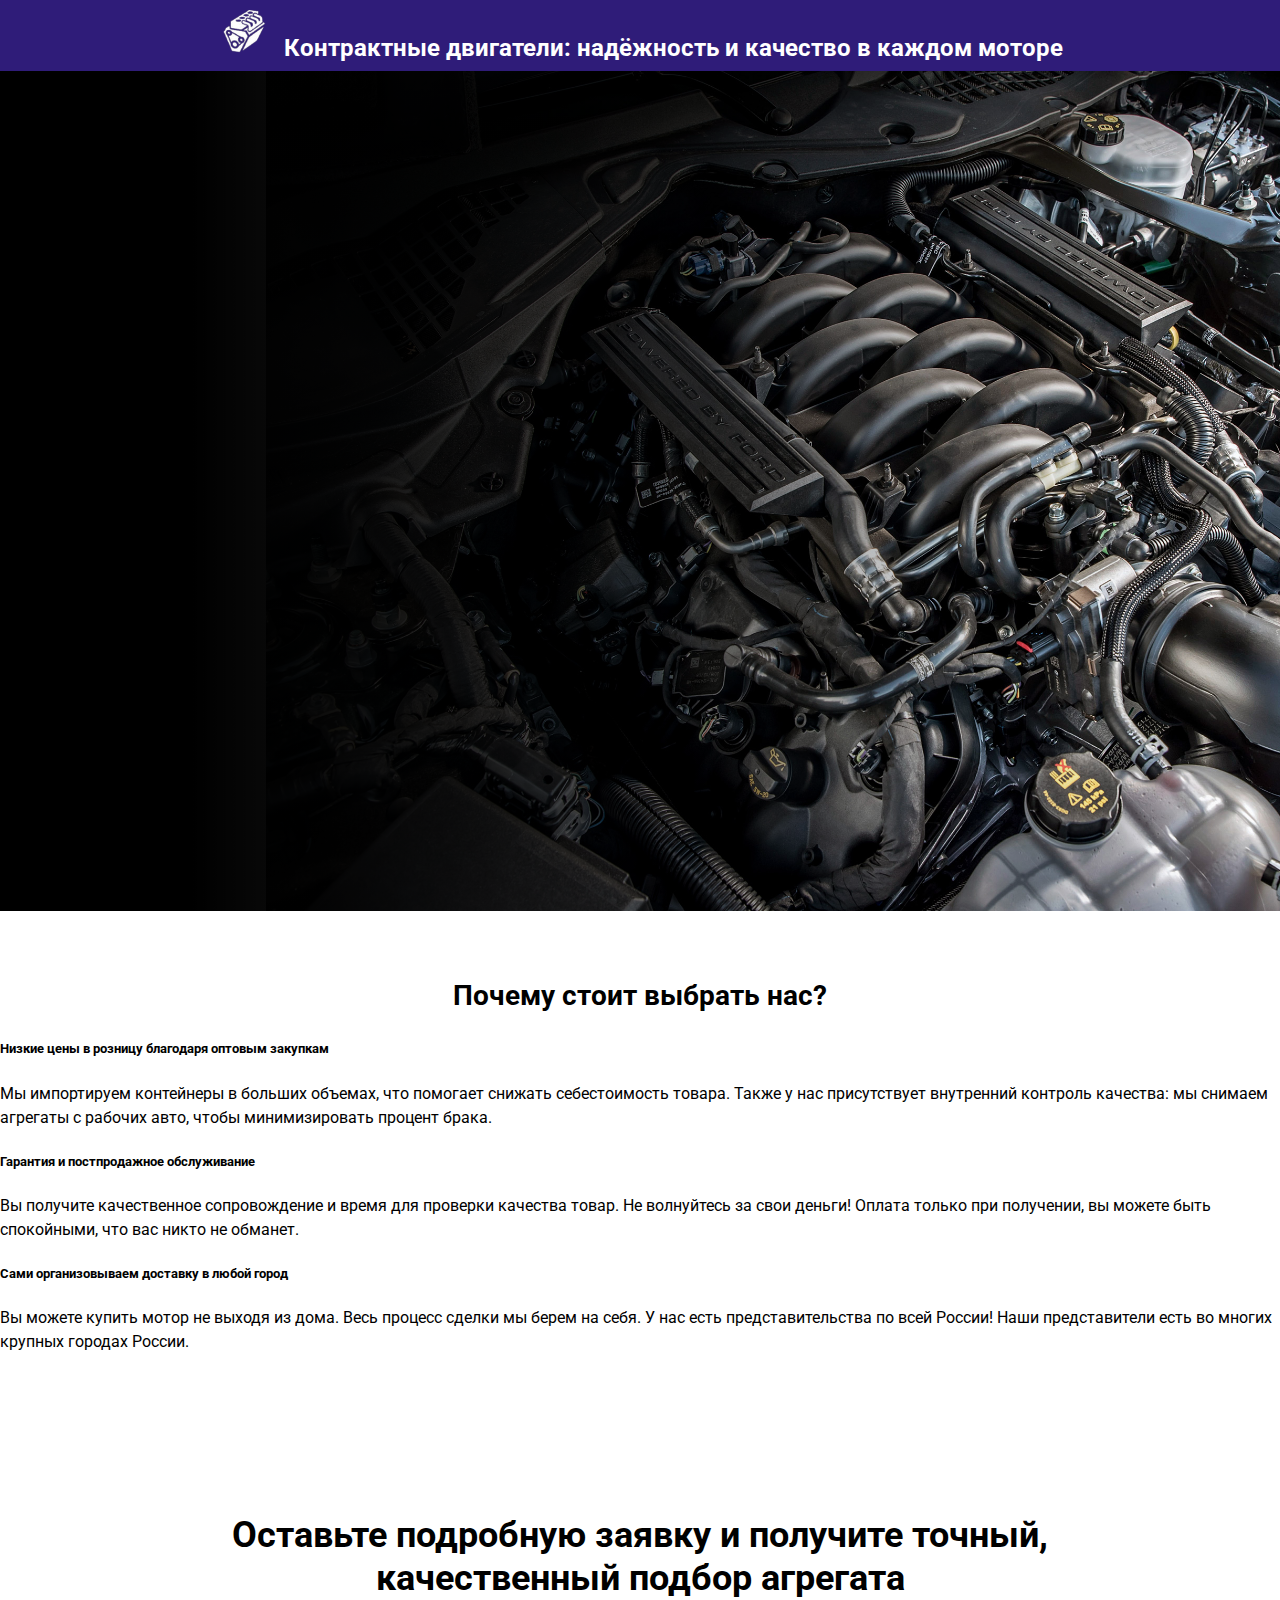
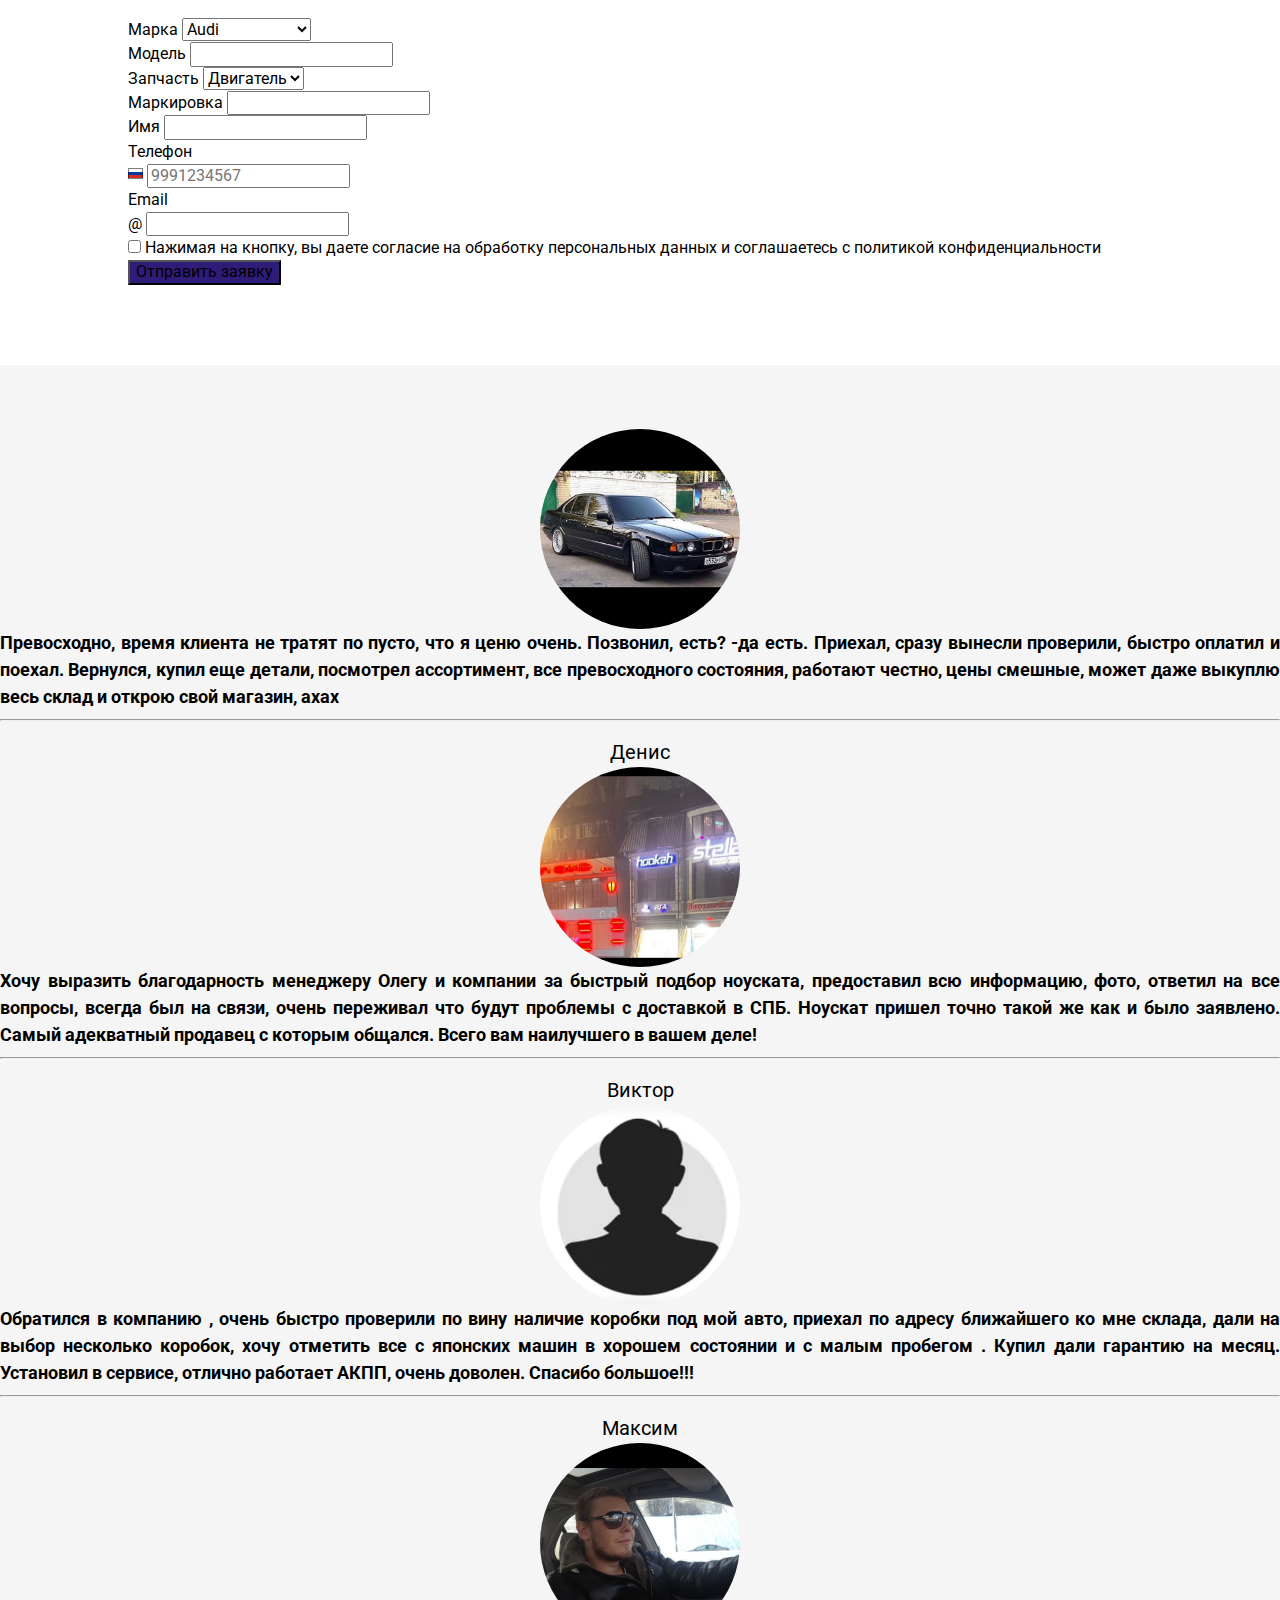
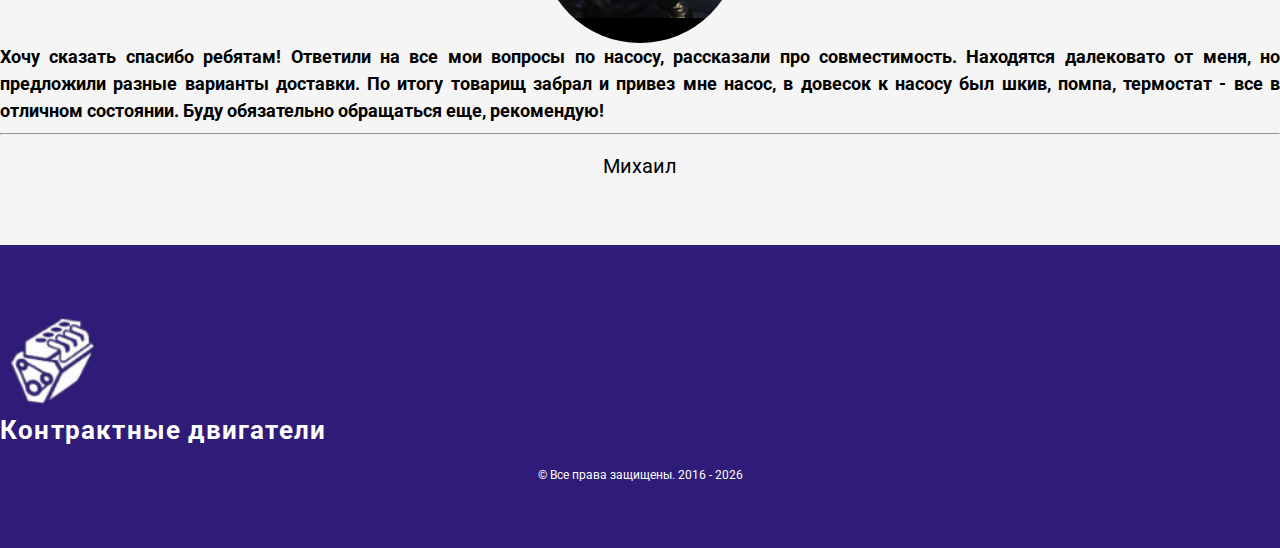
<file: index.html>
<!DOCTYPE html>
<html lang="ru">

<head>
  <meta charset="UTF-8" />
  <meta name="viewport" content="width=device-width, initial-scale=1.0" />
  <meta name="description" content="Контрактные двигатели: надёжность и качество в каждом моторе." />
  <meta property="og:title" content="Знакомства в Донбассе" />
  <meta property="og:description"
    content="Найди свою вторую половинку! Тысячи анкет, проверенные профили, бесплатная регистрация." />
  <meta property="og:image" content="https://znakomstva-v.live/img/logo.png" />
  <meta property="og:url" content="https://yoursite.com" />
  <meta property="og:type" content="website" />
  <meta property="og:site_name" content="Контрактные двигатели" />
  <link rel="icon" type="image/png" href="/img/favicon/favicon-96x96.png" sizes="96x96" />
  <link rel="icon" type="image/svg+xml" href="/img/favicon/favicon.svg" />
  <link rel="shortcut icon" href="/img/favicon/favicon.ico" />
  <link rel="apple-touch-icon" sizes="180x180" href="/img/favicon/apple-touch-icon.png" />
  <title>Контрактные двигатели</title>
  <link href="https://fonts.googleapis.com/css2?family=Montserrat:wght@700&display=swap" rel="stylesheet" />
  <link href="https://cdn.jsdelivr.net/npm/bootstrap@5.3.2/dist/css/bootstrap.min.css" rel="stylesheet"
    integrity="sha384-T3c6CoIi6uLrA9TneNEoa7RxnatzjcDSCmG1MXxSR1GAsXEV/Dwwykc2MPK8M2HN" crossorigin="anonymous" />
  <link rel="stylesheet" href="./css/main.css" />
</head>

<body>
  <header class="header">
    <div class="header-logo">
      <img src="./img/logo.png" alt="engine" class="header-logo__img" />
      <span>Контрактные двигатели:</span>
      надёжность и качество в каждом моторе
    </div>
  </header>
  <main>
    <section class="hero">
      <div class="hero__descritpion">
        <div class="animated">
          <h1>Продажа контрактных двигателей из Европы, Японии и стран ОАЭ</h1>
          <p>
            Наша компания тщательно подходит к выбору двигателей. <br> Мы предоставим Вам гарантию и
            все
            необходимые документы.
          </p>
          <a href="https://t.me/alexandervmah">
            Связаться с нами в Telegram
          </a>
        </div>
      </div>
    </section>
    <section class="container benefits">
      <h2>Почему стоит выбрать нас?</h2>
      <div class="row">
        <div class="col-lg-4">
          <div class="card benefits__card">
            <div class="card-body">
              <h5 class="card-title">Низкие цены в розницу благодаря оптовым закупкам</h5>
              <p class="card-text">
                Мы импортируем контейнеры в больших объемах, что помогает снижать себестоимость товара.
                Также у нас присутствует внутренний контроль качества: мы снимаем агрегаты с рабочих авто, чтобы
                минимизировать процент брака.
              </p>
            </div>
          </div>
        </div>
        <div class="col-lg-4">
          <div class="card benefits__card">
            <div class="card-body">
              <h5 class="card-title">Гарантия и постпродажное обслуживание</h5>
              <p class="card-text">
                Вы получите качественное сопровождение и время для проверки качества товар.
                Не волнуйтесь за свои деньги! Оплата только при получении, вы можете быть спокойными, что вас никто не
                обманет.
              </p>
            </div>
          </div>
        </div>
        <div class="col-lg-4">
          <div class="card benefits__card">
            <div class="card-body">
              <h5 class="card-title">Сами организовываем доставку в любой город</h5>
              <p class="card-text">
                Вы можете купить мотор не выходя из дома. Весь процесс сделки мы берем на себя.
                У нас есть представительства по всей России!
                Наши представители есть во многих крупных городах России.
              </p>
            </div>
          </div>
        </div>
      </div>
    </section>
    <section class="container form">
      <h2 class="text-center">
        Оставьте подробную заявку и получите точный, качественный подбор
        агрегата
      </h2>
      <form id="contact-form" class="row g-3" method="post" action="">
        <div class="col-md-12">
          <label for="brand" class="form-label">Марка</label>
          <select class="form-select" id="brand" name="brand" required>
            <option value="Audi">Audi</option>
            <option value="BMW">BMW</option>
            <option value="Cadillac">Cadillac</option>
            <option value="Chevrolet">Chevrolet</option>
            <option value="Chrysler">Chrysler</option>
            <option value="Citroen">Citroen</option>
            <option value="Daewoo">Daewoo</option>
            <option value="Dodge">Dodge</option>
            <option value="Fiat">Fiat</option>
            <option value="Ford">Ford</option>
            <option value="Honda">Honda</option>
            <option value="Hyundai">Hyundai</option>
            <option value="Infiniti">Infiniti</option>
            <option value="Jaguar">Jaguar</option>
            <option value="Jeep">Jeep</option>
            <option value="Kia">Kia</option>
            <option value="Land Rover">Land Rover</option>
            <option value="Lexus">Lexus</option>
            <option value="Mercedes-Benz">Mercedes-Benz</option>
            <option value="Mazda">Mazda</option>
            <option value="Mitsubishi">Mitsubishi</option>
            <option value="Nissan">Nissan</option>
            <option value="Opel">Opel</option>
            <option value="Peugeot">Peugeot</option>
            <option value="Porsche">Porsche</option>
            <option value="Renault">Renault</option>
            <option value="SEAT">SEAT</option>
            <option value="Skoda">Skoda</option>
            <option value="SsangYong">SsangYong</option>
            <option value="Subaru">Subaru</option>
            <option value="Suzuki">Suzuki</option>
            <option value="Toyota">Toyota</option>
            <option value="Volkswagen">Volkswagen</option>
            <option value="Volvo">Volvo</option>
            <option value="other">Другая</option>
          </select>
        </div>
        <div class="col-md-12">
          <label for="model" class="form-label">Модель</label>
          <input type="text" class="form-control" id="model" name="model" required />
        </div>
        <div class="col-md-12">
          <label for="part" class="form-label">Запчасть</label>
          <select class="form-select" id="part" name="part" required>
            <option value="engine">Двигатель</option>
            <option value="gearbox">Коробка</option>
          </select>
        </div>
        <div class="col-md-12">
          <label for="marking" class="form-label">Маркировка</label>
          <input type="text" class="form-control" id="marking" name="marking" required />
        </div>
        <div class="col-md-12">
          <label for="username" class="form-label">Имя</label>
          <input type="text" class="form-control" id="username" name="username" required />
        </div>
        <div class="col-md-12">
          <label for="phone" class="form-label">Телефон</label>
          <div class="input-group">
            <span class="input-group-text">
              <svg xmlns="http://www.w3.org/2000/svg" enable-background="new 0 0 30 20" viewBox="0 0 30 20"
                id="russia-flag">
                <rect width="30" height="20"></rect>
                <rect width="28" height="6" x="1" y="1" fill="#fff"></rect>
                <rect width="28" height="6" x="1" y="13" fill="#d52b1e"></rect>
                <rect width="28" height="6" x="1" y="7" fill="#0039a6"></rect>
              </svg>
            </span>
            <input type="tel" class="form-control" id="phone" name="phone" required minlength="10" maxlength="10"
              pattern="[0-9]{10}" placeholder="9991234567" />
          </div>
        </div>
        <div class="col-md-12">
          <label for="email" class="form-label">Email</label>
          <div class="input-group">
            <span class="input-group-text">@</span>
            <input type="email" class="form-control" id="email" name="email" required />
          </div>
        </div>
        <div class="col-12">
          <div class="form-check">
            <input class="form-check-input" type="checkbox" id="agreement" name="agreement" required />
            <label class="form-check-label" for="agreement">
              Нажимая на кнопку, вы даете согласие на обработку персональных
              данных и соглашаетесь с политикой конфиденциальности
            </label>
          </div>
        </div>
        <div class="col-12">
          <button class="btn btn-primary w-100" type="submit">
            Отправить заявку
          </button>
        </div>
      </form>
    </section>
    <section class="reviews">
      <div class="container">
        <div class="row">
          <div class="col-lg-3 col-md-6">
            <div class="card">
              <img src="./img/cople_1.jpg" class="card-img-top" alt="..." />
              <div class="card-body">
                <blockquote>
                  Превосходно, время клиента не тратят по пусто, что я ценю очень. Позвонил, есть? -да есть. Приехал,
                  сразу вынесли проверили, быстро оплатил и поехал.
                  Вернулся, купил еще детали, посмотрел ассортимент, все превосходного состояния, работают честно, цены
                  смешные, может даже выкуплю весь склад и открою свой магазин, ахах
                  <hr>
                  <footer>Денис</footer>
                </blockquote>
              </div>
            </div>
          </div>
          <div class="col-lg-3 col-md-6">
            <div class="card">
              <img src="./img/cople_3.jpg" class="card-img-top" alt="..." />
              <div class="card-body">
                <blockquote>
                  Хочу выразить благодарность менеджеру Олегу и компании за быстрый подбор ноуската, предоставил всю
                  информацию, фото, ответил на все вопросы, всегда был на связи, очень переживал что будут проблемы с
                  доставкой в СПБ. Ноускат пришел точно такой же как и было заявлено. Самый адекватный продавец с
                  которым общалcя. Всего вам наилучшего в
                  вашем деле!
                  <hr>
                  <footer>Виктор</footer>
                </blockquote>
              </div>
            </div>
          </div>
          <div class="col-lg-3 col-md-6">
            <div class="card">
              <img src="./img/cople_2.jpg" class="card-img-top" alt="..." />
              <div class="card-body">
                <blockquote>
                  Обратился в компанию , очень быстро проверили по вину наличие коробки под мой авто, приехал по адресу
                  ближайшего ко мне
                  склада, дали на выбор несколько коробок, хочу отметить все с японских машин в хорошем состоянии и с
                  малым пробегом . Купил дали гарантию на месяц. Установил в сервисе, отлично работает АКПП, очень
                  доволен. Спасибо большое!!!
                  <hr>
                  <footer>Максим</footer>
                </blockquote>
              </div>
            </div>
          </div>
          <div class="col-lg-3 col-md-6">
            <div class="card">
              <img src="./img/cople_4.jpg" class="card-img-top" alt="..." />
              <div class="card-body">
                <blockquote>
                  Хочу сказать спасибо ребятам!
                  Ответили на все мои вопросы по насосу, рассказали про совместимость. Находятся далековато от меня, но
                  предложили разные варианты доставки. По итогу товарищ забрал и привез мне насос, в довесок к насосу
                  был шкив,
                  помпа, термостат - все в отличном состоянии. Буду обязательно обращаться еще, рекомендую!
                  <hr>
                  <footer>Михаил</footer>
                </blockquote>
              </div>
            </div>
          </div>
        </div>
      </div>
    </section>
    <section class="how">
      <div class="container">
        <div class="row">
          <div class="col-lg-4"></div>
        </div>
      </div>
    </section>
  </main>
  <footer class="footer">
    <div class="footer__logo d-flex flex-column align-items-center">
      <img src="./img/logo.png" alt="logo" />
      <span><span></span> Контрактные двигатели </span>
    </div>
    <div class="footer__copyright">
      © <a href="https://znakomstva-v.live"></a> Все права
      защищены. 2016 - 2026
    </div>
  </footer>
  <script src="https://cdn.jsdelivr.net/npm/bootstrap@5.3.2/dist/js/bootstrap.bundle.min.js"
    integrity="sha384-C6RzsynM9kWDrMNeT87bh95OGNyZPhcTNXj1NW7RuBCsyN/o0jlpcV8Qyq46cDfL"
    crossorigin="anonymous"></script>
  <script src="js/main.js"></script>
</body>

</html>
</file>
<file: css/main.css>
/*! normalize.css v8.0.1 | MIT License | github.com/necolas/normalize.css */
html {
  line-height: 1.15;
  -webkit-text-size-adjust: 100%; }

body {
  margin: 0; }

main {
  display: block; }

h1 {
  font-size: 2em;
  margin: 0.67em 0; }

hr {
  box-sizing: content-box;
  height: 0;
  overflow: visible; }

pre {
  font-family: monospace, monospace;
  font-size: 1em; }

a {
  background-color: transparent; }

abbr[title] {
  border-bottom: none;
  text-decoration: underline;
  text-decoration: underline dotted; }

b, strong {
  font-weight: bolder; }

code, kbd, samp {
  font-family: monospace, monospace;
  font-size: 1em; }

small {
  font-size: 80%; }

sub, sup {
  font-size: 75%;
  line-height: 0;
  position: relative;
  vertical-align: baseline; }

sub {
  bottom: -0.25em; }

sup {
  top: -0.5em; }

img {
  border-style: none; }

button, input, optgroup, select, textarea {
  font-family: inherit;
  font-size: 100%;
  line-height: 1.15;
  margin: 0; }

button, input {
  overflow: visible; }

button, select {
  text-transform: none; }

button, [type="button"], [type="reset"], [type="submit"] {
  -webkit-appearance: button; }

button::-moz-focus-inner, [type="button"]::-moz-focus-inner, [type="reset"]::-moz-focus-inner, [type="submit"]::-moz-focus-inner {
  border-style: none;
  padding: 0; }

button:-moz-focusring, [type="button"]:-moz-focusring, [type="reset"]:-moz-focusring, [type="submit"]:-moz-focusring {
  outline: 1px dotted ButtonText; }

fieldset {
  padding: 0.35em 0.75em 0.625em; }

legend {
  box-sizing: border-box;
  color: inherit;
  display: table;
  max-width: 100%;
  padding: 0;
  white-space: normal; }

progress {
  vertical-align: baseline; }

textarea {
  overflow: auto; }

[type="checkbox"], [type="radio"] {
  box-sizing: border-box;
  padding: 0; }

[type="number"]::-webkit-inner-spin-button, [type="number"]::-webkit-outer-spin-button {
  height: auto; }

[type="search"] {
  -webkit-appearance: textfield;
  outline-offset: -2px; }

[type="search"]::-webkit-search-decoration {
  -webkit-appearance: none; }

::-webkit-file-upload-button {
  -webkit-appearance: button;
  font: inherit; }

details {
  display: block; }

summary {
  display: list-item; }

template {
  display: none; }

[hidden] {
  display: none; }

@font-face {
  font-display: swap;
  font-family: "Roboto";
  font-style: normal;
  font-weight: 300;
  src: url("../fonts/roboto-v49-cyrillic_latin-300.woff2") format("woff2"); }
@font-face {
  font-display: swap;
  font-family: "Roboto";
  font-style: normal;
  font-weight: 400;
  src: url("../fonts/roboto-v49-cyrillic_latin-regular.woff2") format("woff2"); }
@font-face {
  font-display: swap;
  font-family: "Roboto";
  font-style: normal;
  font-weight: 500;
  src: url("../fonts/roboto-v49-cyrillic_latin-500.woff2") format("woff2"); }
@font-face {
  font-display: swap;
  font-family: "Roboto";
  font-style: normal;
  font-weight: 600;
  src: url("../fonts/roboto-v49-cyrillic_latin-600.woff2") format("woff2"); }
@font-face {
  font-display: swap;
  font-family: "Roboto";
  font-style: normal;
  font-weight: 700;
  src: url("../fonts/roboto-v49-cyrillic_latin-700.woff2") format("woff2"); }
@font-face {
  font-display: swap;
  font-family: "Roboto";
  font-style: normal;
  font-weight: 800;
  src: url("../fonts/roboto-v49-cyrillic_latin-800.woff2") format("woff2"); }
@font-face {
  font-display: swap;
  font-family: "Roboto";
  font-style: normal;
  font-weight: 900;
  src: url("../fonts/roboto-v49-cyrillic_latin-900.woff2") format("woff2"); }
@keyframes fadeInUp {
  to {
    opacity: 1;
    visibility: visible;
    transform: translateY(0) scale(1); } }
@-webkit-keyframes puff-in-center {
  0% {
    -webkit-transform: scale(2);
    transform: scale(2);
    -webkit-filter: blur(4px);
    filter: blur(4px);
    opacity: 0; }
  100% {
    -webkit-transform: scale(1);
    transform: scale(1);
    -webkit-filter: blur(0px);
    filter: blur(0px);
    opacity: 1; } }
@keyframes puff-in-center {
  0% {
    -webkit-transform: scale(2);
    transform: scale(2);
    -webkit-filter: blur(4px);
    filter: blur(4px);
    opacity: 0; }
  100% {
    -webkit-transform: scale(1);
    transform: scale(1);
    -webkit-filter: blur(0px);
    filter: blur(0px);
    opacity: 1; } }
*,
*::before,
*::after {
  box-sizing: border-box; }

body {
  font-family: "Roboto", sans-serif;
  font-size: 16px;
  line-height: 1.5; }

.header {
  background: #2f1c79;
  padding: 5px 20px;
  color: #fff; }
  .header .header-logo {
    width: fit-content;
    font-size: 24px;
    margin: auto;
    font-weight: bold; }
    .header .header-logo span {
      font-size: 24px;
      color: #fff; }
    .header .header-logo__img {
      width: 30px;
      height: auto;
      margin-right: 10px; }
      @media (min-width: 768px) and (max-width: 991px) {
        .header .header-logo__img {
          width: 30px;
          font-size: 24px; } }
      @media (min-width: 992px) {
        .header .header-logo__img {
          width: 50px;
          font-size: 24px; } }

main .hero {
  width: 100%;
  background-image: url("../img/hero.webp");
  background-repeat: no-repeat;
  background-position: center;
  background-size: cover;
  height: calc(100vh - 40px);
  height: calc(100dvh - 40px);
  display: flex;
  flex-direction: column;
  justify-content: flex-end;
  margin-bottom: 4em; }
  @media (min-width: 768px) and (max-width: 991px) {
    main .hero {
      height: calc(100vh - 60px);
      height: calc(100dvh - 60px);
      display: flex;
      flex-direction: column;
      justify-content: flex-end; } }
  @media (min-width: 992px) {
    main .hero {
      height: calc(100vh - 60px);
      height: calc(100dvh - 60px);
      background: linear-gradient(to right, black 0%, black 15%, rgba(0, 0, 0, 0.95) 25%, rgba(0, 0, 0, 0.85) 35%, rgba(0, 0, 0, 0.7) 45%, rgba(0, 0, 0, 0.5) 55%, rgba(0, 0, 0, 0.3) 65%, rgba(0, 0, 0, 0.15) 75%, rgba(0, 0, 0, 0.05) 85%, rgba(0, 0, 0, 0) 100%), url("../img/hero.webp") right -330px top 20%/cover no-repeat;
      display: flex;
      flex-direction: row;
      justify-content: flex-start;
      align-items: center; } }
  main .hero__descritpion {
    text-align: center;
    color: #ffffff;
    padding: 20px 16px;
    background: rgba(0, 0, 0, 0.747);
    overflow: hidden; }
    @media (min-width: 768px) and (max-width: 991px) {
      main .hero__descritpion {
        background: rgba(0, 0, 0, 0.747);
        padding: 20px 16px; } }
    @media (min-width: 992px) {
      main .hero__descritpion {
        background: transparent;
        text-align: left;
        width: fit-content;
        padding: 6em; } }
    main .hero__descritpion h1 {
      font-size: 28px;
      font-weight: 700;
      line-height: 1.2;
      margin: 0;
      text-shadow: 0 3px 6px rgba(0, 0, 0, 0.4);
      opacity: 0;
      visibility: hidden;
      transform: translateY(50px) scale(0.8);
      transition: all 0.5s cubic-bezier(0.6, 0.2, 0.1, 1);
      animation: fadeInUp 0.5s cubic-bezier(0.6, 0.2, 0.1, 1) forwards;
      animation-delay: 0.3s; }
      @media (min-width: 768px) and (max-width: 991px) {
        main .hero__descritpion h1 {
          font-size: 36px; } }
      @media (min-width: 992px) {
        main .hero__descritpion h1 {
          font-size: 64px; } }
    main .hero__descritpion p {
      font-size: 16px;
      margin: 16px 0;
      text-shadow: 0 3px 6px rgba(0, 0, 0, 0.4);
      font-weight: 500;
      opacity: 0;
      visibility: hidden;
      transform: translateY(50px) scale(0.8);
      transition: all 0.5s cubic-bezier(0.6, 0.2, 0.1, 1);
      animation: fadeInUp 0.5s cubic-bezier(0.6, 0.2, 0.1, 1) forwards;
      animation-delay: 0.3s; }
      @media (min-width: 768px) and (max-width: 991px) {
        main .hero__descritpion p {
          font-size: 20px; } }
      @media (min-width: 992px) {
        main .hero__descritpion p {
          font-size: 24px; } }
  main .hero a {
    display: block;
    width: 100%;
    margin: auto;
    text-decoration: none;
    color: #ffffff;
    padding: 5px;
    background: #2f1c79;
    border-radius: 4px;
    text-align: center;
    text-transform: capitalize;
    font-weight: 500;
    box-shadow: 0 3px 6px 0 rgba(0, 0, 0, 0.4);
    opacity: 0;
    visibility: hidden;
    transform: translateY(50px) scale(0.8);
    transition: all 0.5s cubic-bezier(0.6, 0.2, 0.1, 1);
    animation: fadeInUp 0.5s cubic-bezier(0.6, 0.2, 0.1, 1) forwards;
    animation-delay: 0.5s;
    font-size: 16px; }
    main .hero a:hover {
      background: #7e4d5e; }
    @media (min-width: 768px) and (max-width: 991px) {
      main .hero a {
        width: 90%;
        font-size: 16px;
        width: 50%; } }
    @media (min-width: 992px) {
      main .hero a {
        width: fit-content;
        padding: 8px 16px;
        margin-top: 34px; } }
main .confirm {
  width: 100%;
  position: relative;
  height: calc(100vh - 40px); }
  main .confirm__info {
    height: calc(100vh - 40px);
    padding: 0 20px; }
    main .confirm__info .card {
      background: #2b0b51;
      max-width: 300px;
      padding: 20px;
      -webkit-animation: puff-in-center 0.7s cubic-bezier(0.47, 0, 0.745, 0.715) both;
      animation: puff-in-center 0.7s cubic-bezier(0.47, 0, 0.745, 0.715) both;
      max-width: 438px; }
      @media (min-width: 992px) {
        main .confirm__info .card {
          max-width: 500px; } }
    main .confirm__info h5 {
      font-size: 10em;
      color: #ffffff; }
    main .confirm__info p {
      color: #ffffff;
      font-size: 5em; }
      @media (min-width: 992px) {
        main .confirm__info p {
          font-size: 2em; } }
  main .confirm::before {
    content: "";
    position: absolute;
    background-image: url("../img/mob.jpg");
    background-repeat: no-repeat;
    background-position: center;
    background-size: cover;
    filter: blur(10px);
    z-index: 0;
    top: 50px;
    right: 0;
    left: 0;
    bottom: 0; }
  @media (min-width: 768px) and (max-width: 991px) {
    main .confirm::before {
      background-image: url("../img/tablet.jpg"); } }
  @media (min-width: 992px) {
    main .confirm::before {
      background-image: url("../img/deskt.jpg"); } }

.btn-tg {
  background-color: #2AABEE !important; }
  .btn-tg:hover {
    background-color: #0d71a5 !important; }

.btn-wa {
  background-color: #25D366 !important; }
  .btn-wa:hover {
    background-color: #167c3c !important; }

.btn-mx {
  background-color: #7360F2 !important; }
  .btn-mx:hover {
    background-color: #5e48f0 !important; }

main .benefits {
  padding-bottom: 4em; }
  main .benefits h2 {
    font-size: 28px;
    text-align: center;
    margin-bottom: 0.5em; }
  main .benefits__card {
    border: none; }
    @media (min-width: 768px) and (max-width: 991px) {
      main .benefits__card {
        max-width: 80%;
        margin: auto; }
        main .benefits__card h5 {
          color: #7e4d5e;
          font-size: 20px;
          text-align: center;
          margin-bottom: 0.5em; } }
    @media (min-width: 768px) and (max-width: 991px) and (min-width: 768px) and (max-width: 991px) {
      main .benefits__card h5 {
        font-size: 22px; } }
    @media (min-width: 768px) and (max-width: 991px) and (min-width: 992px) {
      main .benefits__card h5 {
        font-size: 24px; } }
    @media (min-width: 768px) and (max-width: 991px) {
        main .benefits__card p {
          color: #666666;
          font-size: 16px;
          text-align: justify; } }

main .reviews {
  padding: 4em 0;
  background: #f5f5f5; }
  main .reviews .card {
    border: none;
    background: transparent;
    text-align: center; }
    @media (min-width: 768px) and (max-width: 991px) {
      main .reviews .card {
        max-width: 80%;
        margin: auto; } }
    @media (min-width: 768px) and (max-width: 991px) {
      main .reviews .card h5 {
        font-size: 22px; } }
    @media (min-width: 992px) {
      main .reviews .card h5 {
        font-size: 24px; } }
    main .reviews .card blockquote {
      margin: 0;
      text-align: justify;
      font-size: 16px;
      font-weight: bold; }
      @media (min-width: 768px) and (max-width: 991px) {
        main .reviews .card blockquote {
          font-size: 16px; } }
      @media (min-width: 992px) {
        main .reviews .card blockquote {
          font-size: 18px; } }
      main .reviews .card blockquote footer {
        font-weight: normal;
        font-size: 20px;
        text-align: center;
        margin-bottom: 0.5em;
        margin: 0;
        margin-top: 16px;
        background: transparent;
        padding: 0; }
  main .reviews img {
    border-radius: 50%;
    max-width: 200px;
    display: block;
    margin: auto; }

main .form {
  padding: 80px 0; }
  main .form h2 {
    width: 80%;
    font-size: 24px;
    font-weight: 700;
    line-height: 1.2;
    text-align: center;
    margin: auto;
    margin-bottom: 0.5em; }
    @media (min-width: 768px) and (max-width: 991px) {
      main .form h2 {
        font-size: 28px; } }
    @media (min-width: 992px) {
      main .form h2 {
        font-size: 36px; } }
  main .form form {
    width: 80%;
    margin: auto; }
    main .form form svg {
      width: 15px;
      height: 15px; }
    main .form form input {
      font-size: 16px; }
    main .form form select {
      font-size: 16px; }
    main .form form label {
      font-size: 16px; }
    main .form form button {
      font-size: 16px;
      background: #2f1c79; }

.footer {
  padding: 4em 0;
  background: #2f1c79; }
  .footer__logo {
    margin: auto;
    margin-bottom: 16px; }
    .footer__logo img {
      width: 70px;
      display: block; }
      @media (min-width: 768px) and (max-width: 991px) {
        .footer__logo img {
          width: 90px; } }
      @media (min-width: 992px) {
        .footer__logo img {
          width: 100px; } }
    .footer__logo span {
      font-size: 20px;
      color: #ffffff;
      font-weight: bold;
      letter-spacing: 1.2px;
      color: #ffffff; }
      .footer__logo span span {
        color: #c29de3; }
      @media (min-width: 768px) and (max-width: 991px) {
        .footer__logo span {
          font-size: 22px; } }
      @media (min-width: 992px) {
        .footer__logo span {
          font-size: 26px; } }
  .footer__copyright {
    color: #ffffff;
    font-size: 12px;
    width: fit-content;
    margin: auto; }
    @media (min-width: 768px) and (max-width: 991px) {
      .footer__copyright {
        font-size: 16px; } }
    .footer__copyright a {
      text-decoration: none;
      color: inherit;
      font-size: inherit; }

.footer-social {
  display: flex;
  justify-content: center;
  gap: 16px;
  margin-top: 20px; }
  .footer-social a {
    display: inline-block;
    width: 36px;
    height: 36px; }
    .footer-social a img {
      width: 100%;
      height: 100%;
      transition: transform 0.2s ease, opacity 0.2s ease; }
    .footer-social a:hover img {
      transform: scale(1.15);
      opacity: 0.8; }

/*# sourceMappingURL=main.css.map */
</file>
